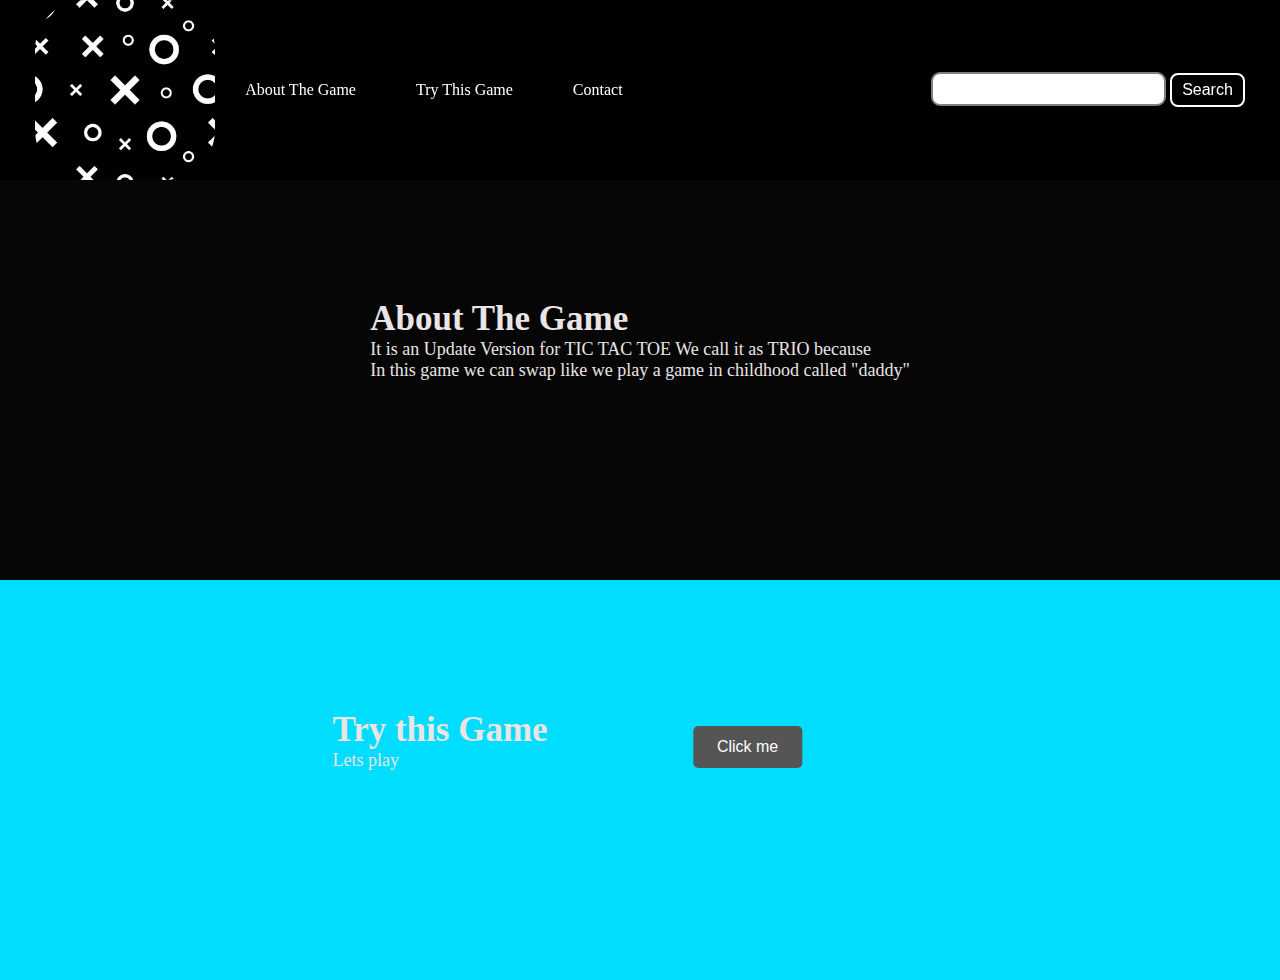
<file: index.html>
<!DOCTYPE html>
<html>
<head>
	<title>TicTokToe</title>
    <meta name="viewport" content="width=device-width, initial-scale=1">
	<style>
		*{
			margin: 0;
			padding: 0;
		}
		.navbar{
			display: flex;
			align-items: center;
			justify-content:center;
			position: sticky;
			top: 0;
			cursor: pointer;
		}
    .btn{
  background-color:#4CAF50;
  color: white;
  border: none;
  padding: 10px 20px;
  text-align: center;
  text-decoration: none;
  display: inline-block;
  font-size: 16px;
  margin: 4px 2px;
  cursor: pointer;
  animation-name: example;
  animation-duration: 2s;
}

@keyframes example {
  0% {background-color: #4CAF50;}
  50% {background-color: #8BC34A;}
  100% {background-color: #4CAF50;}
}

    .container {
  position: relative;
  width: 100%;
  max-width: 400px;
}

.container img {
  width: 100%;
  height: auto;
}

.container .btn {
  position: absolute;
  top: 50%;
  left: 50%;
  transform: translate(-50%, -50%);
  -ms-transform: translate(-50%, -50%);
  background-color: #555;
  color: white;
  font-size: 16px;
  padding: 12px 24px;
  border: none;
  cursor: pointer;
  border-radius: 5px;
  text-align: center;
}
.container .btn:hover {
  background-color: black;
}
	.background {
			background: black;
			background-blend-mode: darken;
			background-size: cover;
		}
		.nav-list {
			width: 70%;
			display: flex;
			align-items: center;
		}

		.logo {
			display: flex;
			justify-content: center;
			align-items: center;
		}
		.logo img {
			width: 180px;
			border-radius: 50px;
		}

		.nav-list li {
			list-style: none;
			padding: 26px 30px;
		}

		.nav-list li a {
			text-decoration: none;
			color: white;
		}

		.nav-list li a:hover {
			color: grey;
		}
		.rightnav {
			width: 30%;
			text-align: right;
		}
		#search {
			padding: 5px;
			font-size: 17px;
			border: 2px solid grey;
			border-radius: 9px;
		}
		.firstsection {
			background-color: rgb(7, 6, 6);
			height: 400px;
		}

		.secondsection {
			background-color: rgb(0, 221, 255);
			height: 400px;
		}
		.box-main {
			display: flex;
			justify-content: center;
			align-items: center;
			color: rgb(234, 228, 228);
			max-width: 80%;
			margin: auto;
			height: 80%;
		}

		.firsthalf {
			width: 100%;
			display: flex;
			flex-direction: column;
			justify-content: center;
		}
		.secondhalf {
			width: 30%;
		}
		.secondhalf img {
			width: 70%;
			border: 4px solid white;
			border-radius: 150px;
			display: block;
			margin: auto;
		}
		.text-big {
			font-family: 'Piazzolla', serif;
			font-weight: bold;
			font-size: 35px;
		}
		.text-small {
			font-size: 18px;
		}

		.btn {
			padding: 8px 20px;
			margin: 7px 0;
			border: 2px solid white;
			border-radius: 8px;
			background: none;
			color: white;
			cursor: pointer;
		}

		.btn-sm {
			padding: 6px 10px;
			vertical-align: middle;
		}
		.section-Left {
			flex-direction: row;
		}

		.paras {
			padding: 0px 65px;
		}

		.thumbnail img {
			width: 250px;
			border: 2px solid black;
			border-radius: 26px;
			margin-top: 19px;
		}
		.center {
			text-align: center;
		}
	</style>
</head>
<body background="b3.jpg">
	<nav class="navbar background">
		<ul class="nav-list">
			<div class="logo">
				<img src= "b1.jpg">
			</div>
			<li><a	 href="#About">About The Game</a></li>
			<li><a href="#Play">Try This Game</a></li>
			<li><a href="#contact">Contact</a></li>
		</ul>
		<div class="rightNav">
			<input type="text" name="search" id="search">
			<button class="btn btn-sm">Search</button>
		</div>
	</nav>
	<section class="firstsection">
		<div class="box-main">
			<div class="firstHalf">
				<h1 class="text-big" id="About">About The Game</h1>
				<p class="text-small">
                    It is an Update Version for TIC TAC TOE 
                    We call it as TRIO because<br>
                    In this game we can swap like we play a game 
                    in childhood called "daddy" 
				</p>
			</div>
		</div>
	</section>
	<section class="secondsection">
		<div class="box-main">
			<div class="Half">
				<h1 class="text-big" id="Play">Try this Game</h1>
				<p class="text-small">
					Lets play
				</p>
			</div>
             <div class="container">
              <!--  <img src="b1.jpg" alt="Snow" style="width:100%">-->
			  <a href="anotherpage.html">
                <button class="btn">Click me</button>
				</a>
              </div>
		</div>
	</section>
</body>
</html>
</file>
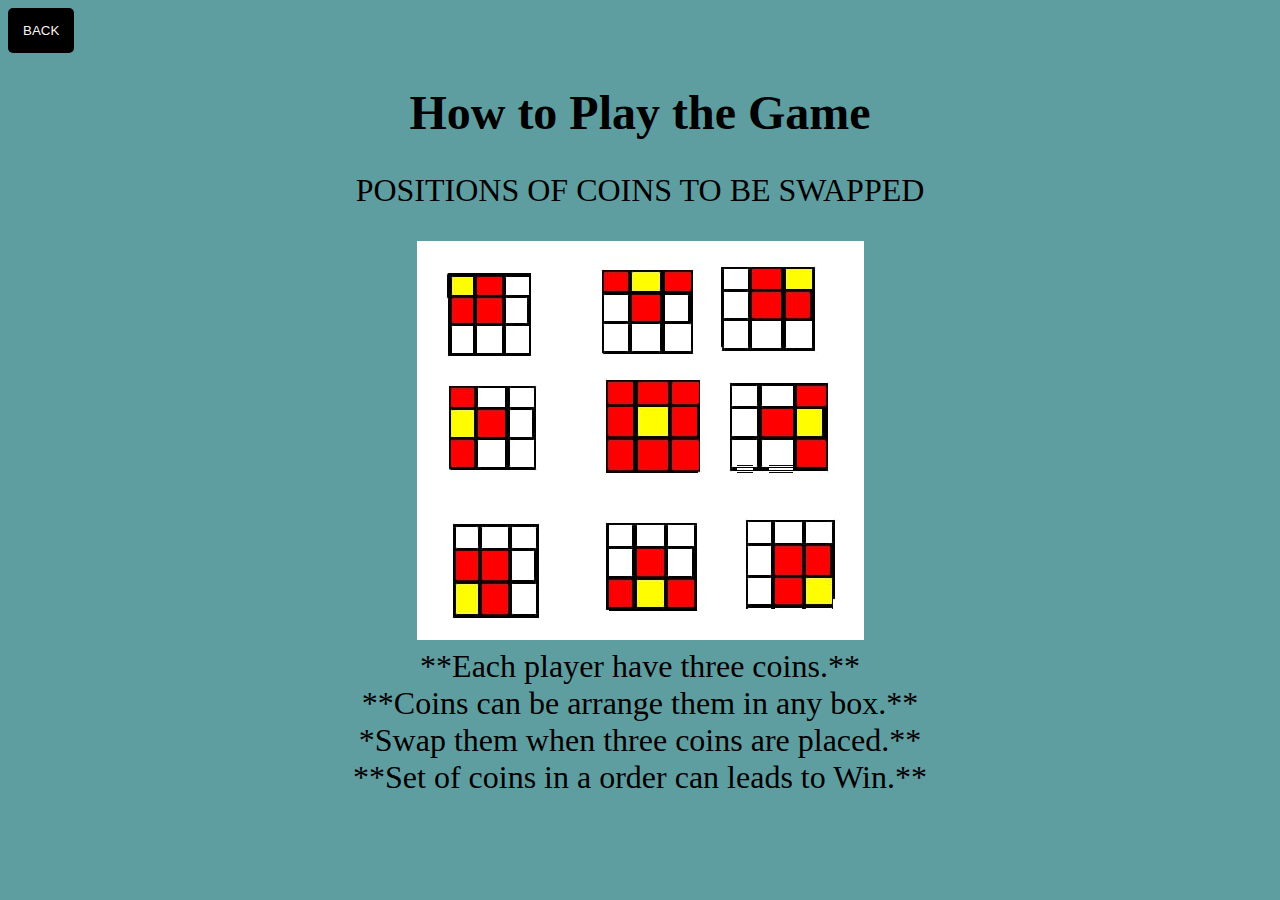
<file: help1.html>
<!DOCTYPE html>
<html>
    <head>
        <title>Help</title>
    </head>
    <style>
        h1 {text-align: center;}
        p {text-align: center;
        margin-bottom: auto;
    }
    .btn{
        background-color: black;
        padding: 15px;
        border-radius: 5px;
        border-style: none;
        color: whitesmoke;
    }
    </style>
<body style="background-color:cadetblue;">
    <div class="container">
        <a href="anotherpage.html">
          <button class="btn">BACK</button>
          </a>
    <h1  style="font-size:300%;">How to Play the Game</h1>
    <p style="font-size: 200%" >POSITIONS OF COINS TO BE SWAPPED</p>
     <p  style="font-size: 200%" style="font-family:monospace;" ><img src="gamepic.jpg" alt="rules">
        <br>**Each player have three coins.**<br>
        **Coins can be arrange them in any box.**<br>
        *Swap them when three coins are placed.**<br>
       **Set of coins in a order can leads to Win.**<br>
    </p>
</body>
</html>
</file>
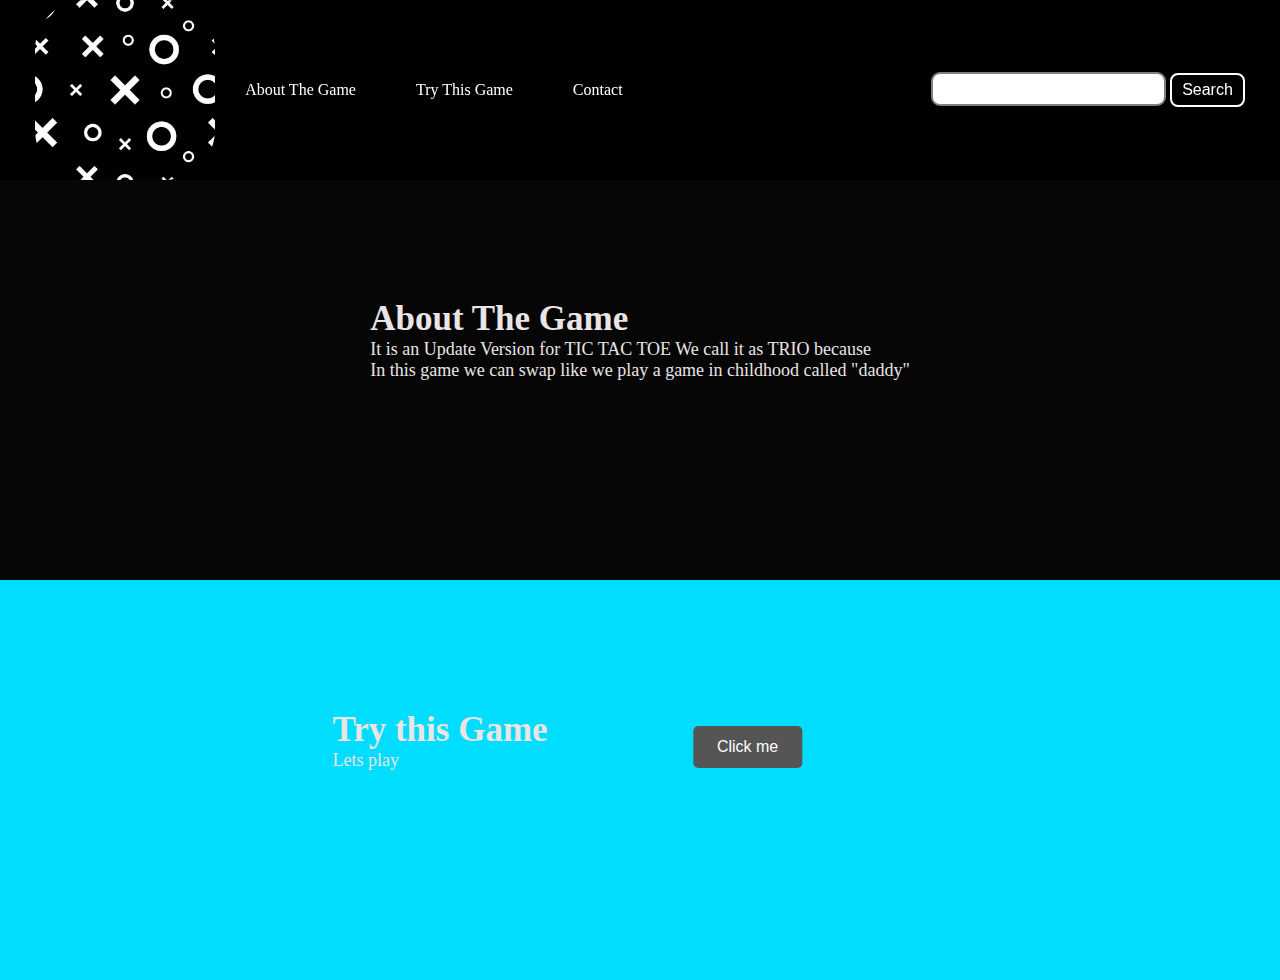
<file: s.html>
<!DOCTYPE html>
<html>
<head>
	<title>TicTokToe</title>
    <meta name="viewport" content="width=device-width, initial-scale=1">
	<style>
		*{
			margin: 0;
			padding: 0;
		}
		.navbar{
			display: flex;
			align-items: center;
			justify-content:center;
			position: sticky;
			top: 0;
			cursor: pointer;
		}
    .btn{
  background-color:#4CAF50;
  color: white;
  border: none;
  padding: 10px 20px;
  text-align: center;
  text-decoration: none;
  display: inline-block;
  font-size: 16px;
  margin: 4px 2px;
  cursor: pointer;
  animation-name: example;
  animation-duration: 2s;
}

@keyframes example {
  0% {background-color: #4CAF50;}
  50% {background-color: #8BC34A;}
  100% {background-color: #4CAF50;}
}

    .container {
  position: relative;
  width: 100%;
  max-width: 400px;
}

.container img {
  width: 100%;
  height: auto;
}

.container .btn {
  position: absolute;
  top: 50%;
  left: 50%;
  transform: translate(-50%, -50%);
  -ms-transform: translate(-50%, -50%);
  background-color: #555;
  color: white;
  font-size: 16px;
  padding: 12px 24px;
  border: none;
  cursor: pointer;
  border-radius: 5px;
  text-align: center;
}
.container .btn:hover {
  background-color: black;
}
	.background {
			background: black;
			background-blend-mode: darken;
			background-size: cover;
		}
		.nav-list {
			width: 70%;
			display: flex;
			align-items: center;
		}

		.logo {
			display: flex;
			justify-content: center;
			align-items: center;
		}
		.logo img {
			width: 180px;
			border-radius: 50px;
		}

		.nav-list li {
			list-style: none;
			padding: 26px 30px;
		}

		.nav-list li a {
			text-decoration: none;
			color: white;
		}

		.nav-list li a:hover {
			color: grey;
		}
		.rightnav {
			width: 30%;
			text-align: right;
		}
		#search {
			padding: 5px;
			font-size: 17px;
			border: 2px solid grey;
			border-radius: 9px;
		}
		.firstsection {
			background-color: rgb(7, 6, 6);
			height: 400px;
		}

		.secondsection {
			background-color: rgb(0, 221, 255);
			height: 400px;
		}
		.box-main {
			display: flex;
			justify-content: center;
			align-items: center;
			color: rgb(234, 228, 228);
			max-width: 80%;
			margin: auto;
			height: 80%;
		}

		.firsthalf {
			width: 100%;
			display: flex;
			flex-direction: column;
			justify-content: center;
		}
		.secondhalf {
			width: 30%;
		}
		.secondhalf img {
			width: 70%;
			border: 4px solid white;
			border-radius: 150px;
			display: block;
			margin: auto;
		}
		.text-big {
			font-family: 'Piazzolla', serif;
			font-weight: bold;
			font-size: 35px;
		}
		.text-small {
			font-size: 18px;
		}

		.btn {
			padding: 8px 20px;
			margin: 7px 0;
			border: 2px solid white;
			border-radius: 8px;
			background: none;
			color: white;
			cursor: pointer;
		}

		.btn-sm {
			padding: 6px 10px;
			vertical-align: middle;
		}
		.section-Left {
			flex-direction: row;
		}

		.paras {
			padding: 0px 65px;
		}

		.thumbnail img {
			width: 250px;
			border: 2px solid black;
			border-radius: 26px;
			margin-top: 19px;
		}
		.center {
			text-align: center;
		}
	</style>
</head>
<body background="b3.jpg">
	<nav class="navbar background">
		<ul class="nav-list">
			<div class="logo">
				<img src= "b1.jpg">
			</div>
			<li><a	 href="#About">About The Game</a></li>
			<li><a href="#Play">Try This Game</a></li>
			<li><a href="#contact">Contact</a></li>
		</ul>
		<div class="rightNav">
			<input type="text" name="search" id="search">
			<button class="btn btn-sm">Search</button>
		</div>
	</nav>
	<section class="firstsection">
		<div class="box-main">
			<div class="firstHalf">
				<h1 class="text-big" id="About">About The Game</h1>
				<p class="text-small">
                    It is an Update Version for TIC TAC TOE 
                    We call it as TRIO because<br>
                    In this game we can swap like we play a game 
                    in childhood called "daddy" 
				</p>
			</div>
		</div>
	</section>
	<section class="secondsection">
		<div class="box-main">
			<div class="Half">
				<h1 class="text-big" id="Play">Try this Game</h1>
				<p class="text-small">
					Lets play
				</p>
			</div>
             <div class="container">
              <!--  <img src="b1.jpg" alt="Snow" style="width:100%">-->
			  <a href="anotherpage.html">
                <button class="btn">Click me</button>
				</a>
              </div>
		</div>
	</section>
</body>
</html>
</file>
